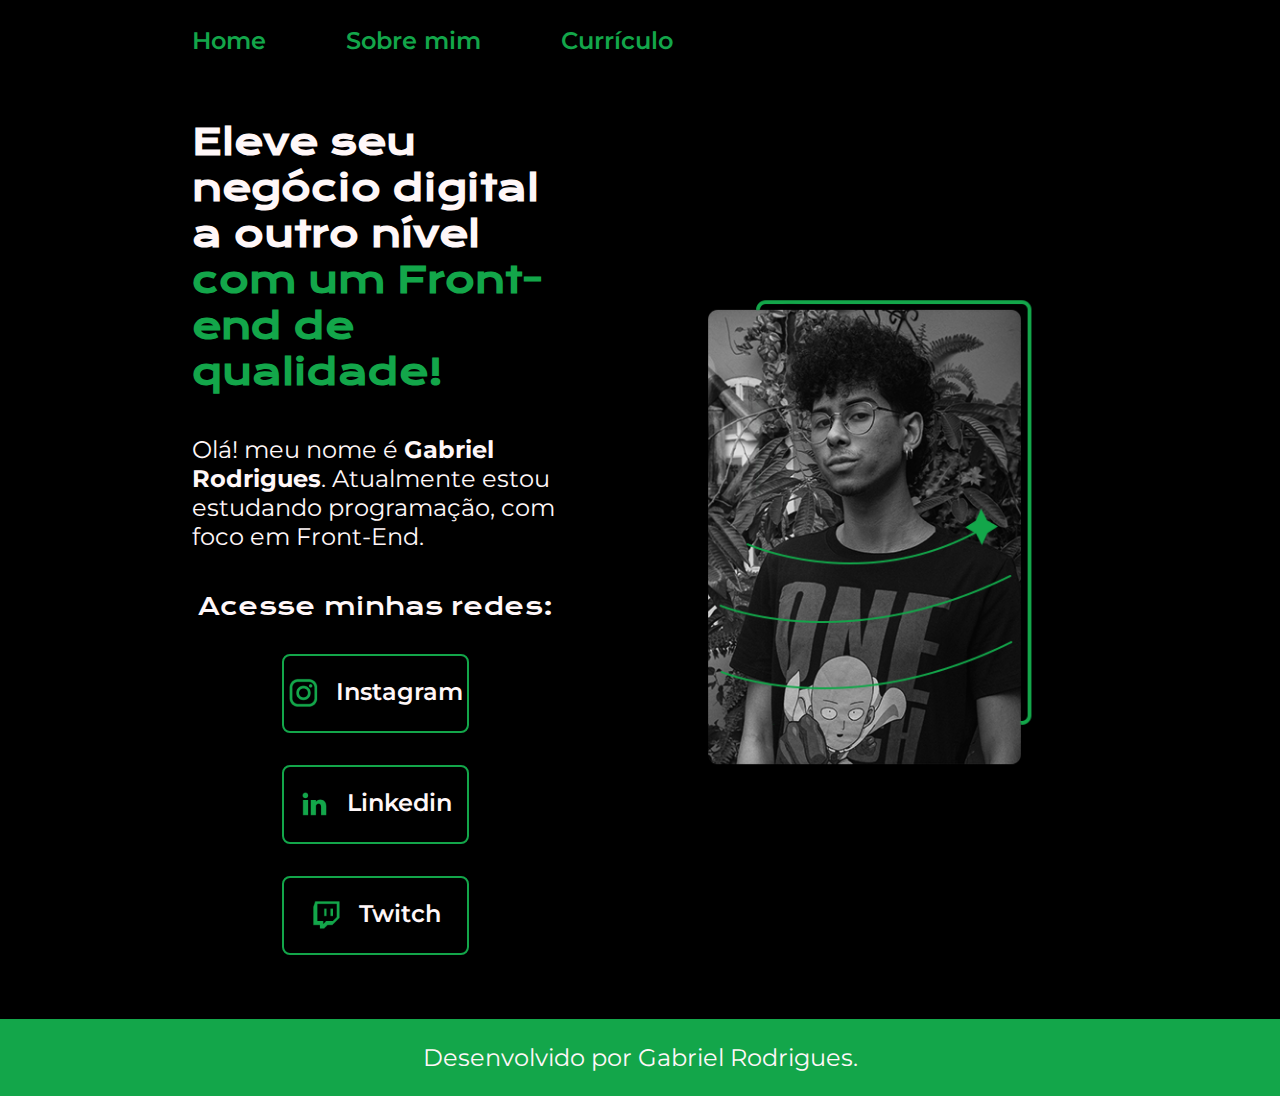
<file: index.html>
<!DOCTYPE html>
<html lang="pt-br">
<head>
    <meta charset="UTF-8">
    <meta http-equiv="X-UA-Compatible" content="IE=edge">
    <meta name="viewport" content="width=device-width, initial-scale=1.0">
    <title>Portfólio</title>
    <link rel="stylesheet" href="./styles/style.css">
</head>
<body>
    <header class="header_style">
        <nav class="header__menu">
           <a class="header__menu__link" href="index.html">Home</a>
           <a class="header__menu__link" href="about.html">Sobre mim</a> 
           <a class="header__menu__link" href="curriculum.html">Currículo</a>
        </nav>
    </header>

    <main class="presentation">
        <section class="presentation__content">
            <h1 class="presentation__content__title">Eleve seu negócio digital a outro nível <strong class="title-highlight">com um Front-end de qualidade!</strong></h1>
            <p class="presentation__content__text">Olá! meu nome é <strong class="text-highlight">Gabriel Rodrigues</strong>. Atualmente estou estudando programação, com foco em Front-End.</p>
            <div class="presentation__links">
                <h2 class="presentation__links__subtitle">Acesse minhas redes: </h2>
                <a class="presentation__links__navegation" href="https://instagram.com/gabsrodrigues.dub"><img src="./assets/instagram2.png">Instagram</a>
                <a class="presentation__links__navegation" href="https://www.linkedin.com/in/gabriel-rodrigues-7227a8260/"><img src="./assets/linkedin2.png">Linkedin</a>
                <a class="presentation__links__navegation" href="https://twitch.tv/eprahoje"><img src="./assets/twitch2.png">Twitch</a>
            </div>
        </section>
        <img class="presentation__image" src="./assets/imagemGabs.png" alt="Foto do Gabriel olhando para a câmera com uma camiseta do anime One Punch Man">
    </main>

    <footer class="footer_style">
        <p>Desenvolvido por Gabriel Rodrigues.</p>
    </footer>
</body>
</html>
</file>
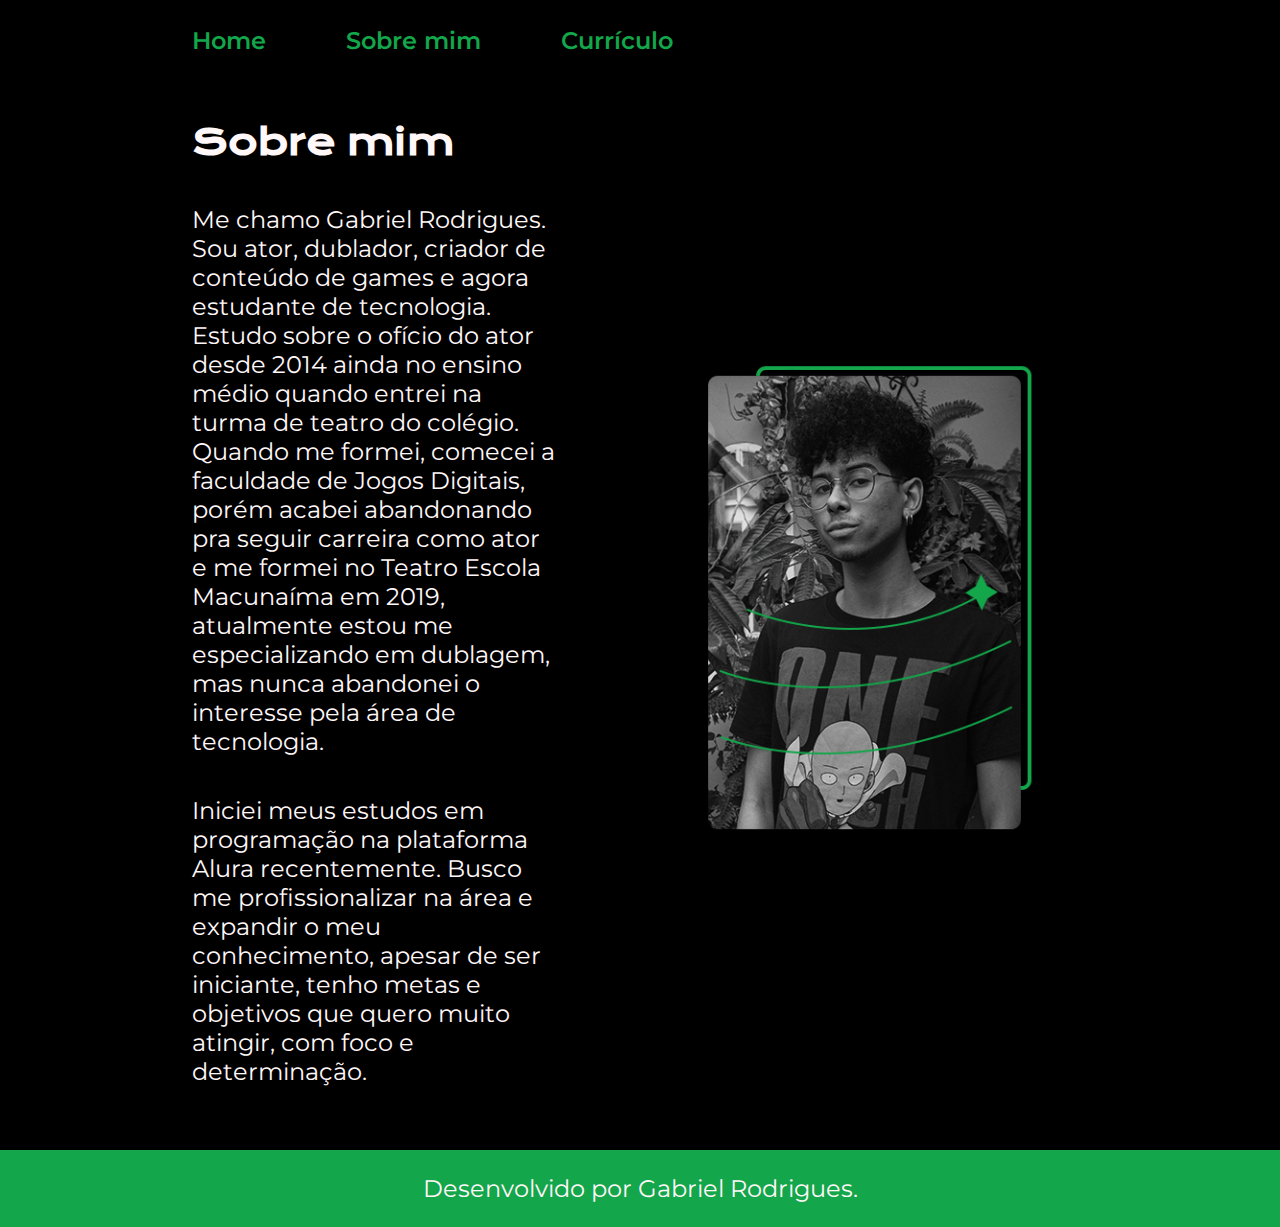
<file: about.html>
<!DOCTYPE html>
<html lang="pt-br">
<head>
    <meta charset="UTF-8">
    <meta name="viewport" content="width=device-width, initial-scale=1.0">
    <title>Sobre mim</title>
    <link rel="stylesheet" href="./styles/style.css">
</head>
<body>
    <header class="header_style">
        <nav class="header__menu">
           <a class="header__menu__link" href="index.html">Home</a>
           <a class="header__menu__link" href="about.html">Sobre mim</a>
           <a class="header__menu__link" href="curriculum.html">Currículo</a> 
        </nav>
    </header>

    <main class="presentation">
        <section class="presentation__content">
            <h1 class="presentation__content__title">Sobre mim</h1>
            <p class="presentation__content__text">Me chamo Gabriel Rodrigues. Sou ator, dublador, criador de conteúdo de games e agora estudante de tecnologia. Estudo sobre o ofício do ator desde 2014 ainda no ensino médio quando entrei na turma de teatro do colégio. Quando me formei, comecei a faculdade de Jogos Digitais, porém acabei abandonando pra seguir carreira como ator e me formei no Teatro Escola Macunaíma em 2019, atualmente estou me especializando em dublagem, mas nunca abandonei o interesse pela área de tecnologia.</p>
            <p class="presentation__content__text">Iniciei meus estudos em programação na plataforma Alura recentemente. Busco me profissionalizar na área e expandir o meu conhecimento, apesar de ser iniciante, tenho metas e objetivos que quero muito atingir, com foco e determinação.</p>
        </section>
        <img class="presentation__image" src="./assets/imagemGabs.png" alt="Foto do Gabriel olhando para a câmera com uma camiseta do anime One Punch Man">
    </main>

    <footer class="footer_style">
        <p>Desenvolvido por Gabriel Rodrigues.</p>
    </footer>
</body>
</html>
</file>
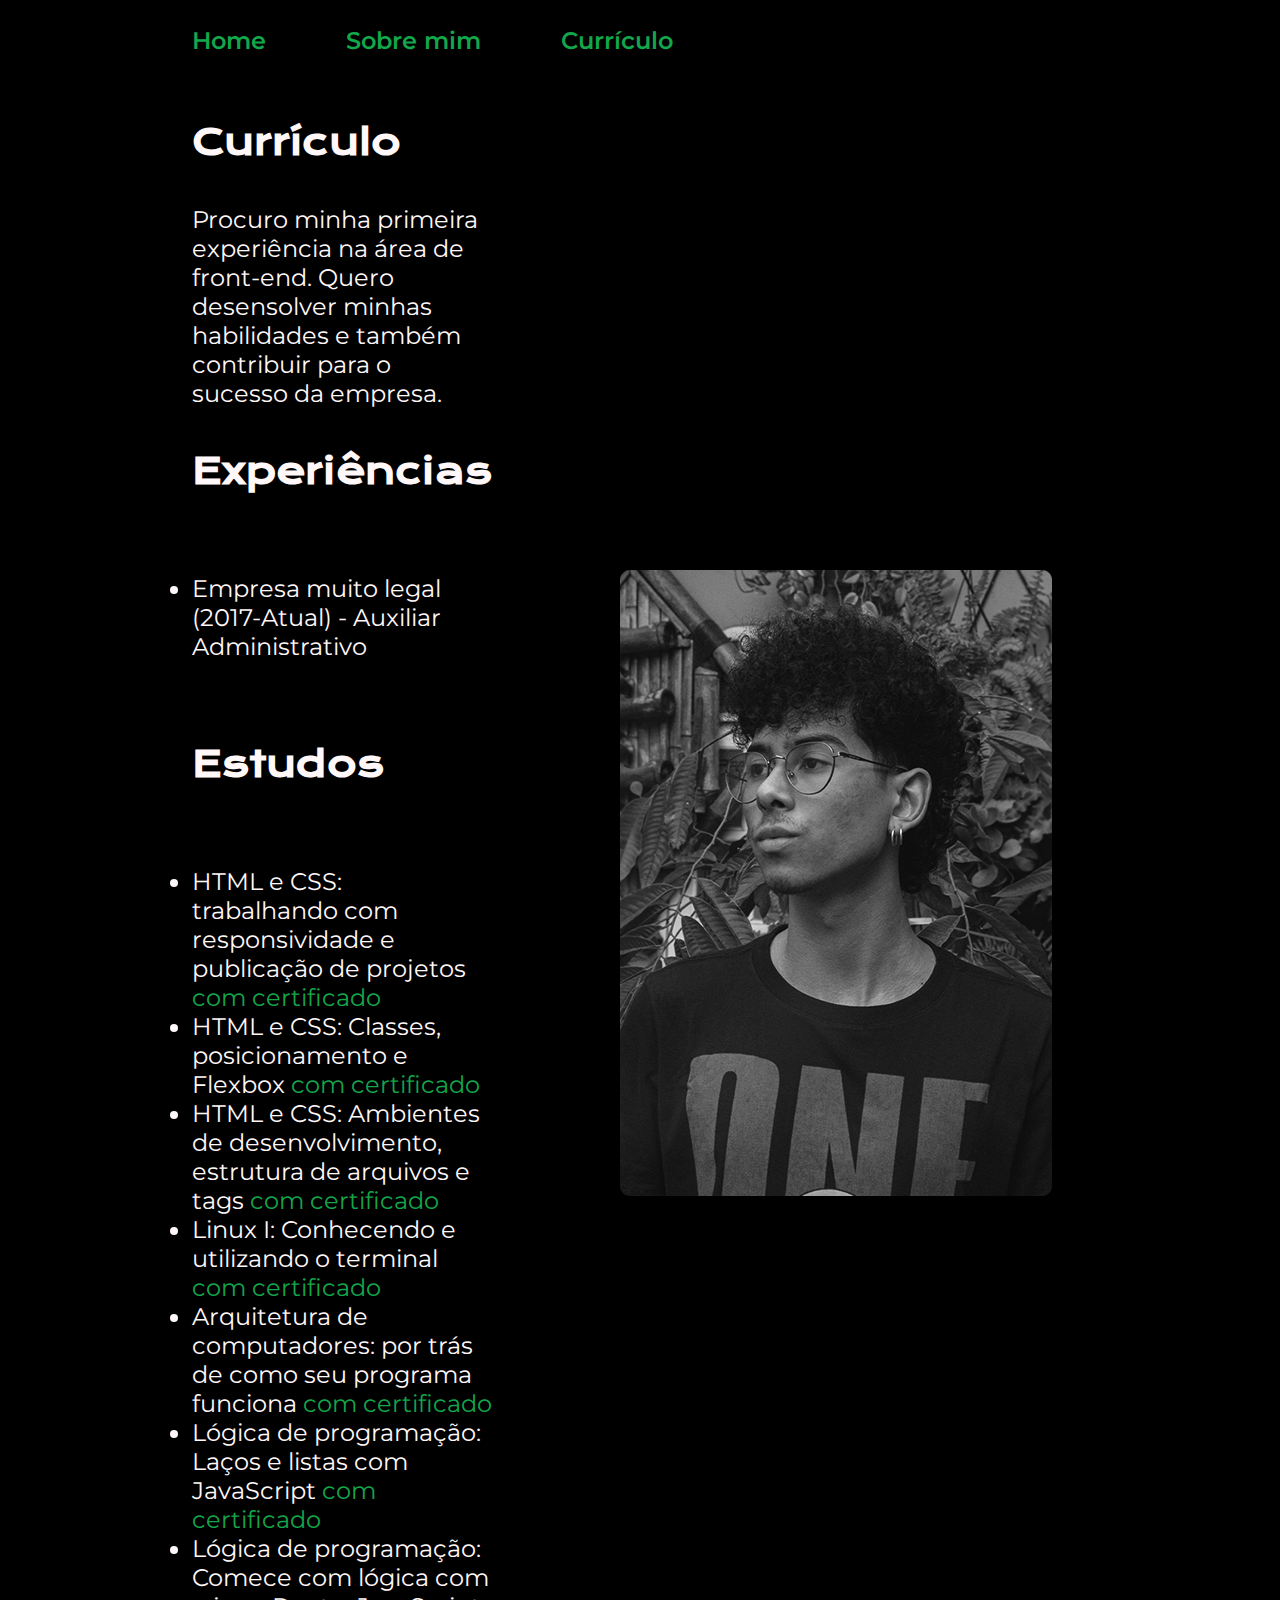
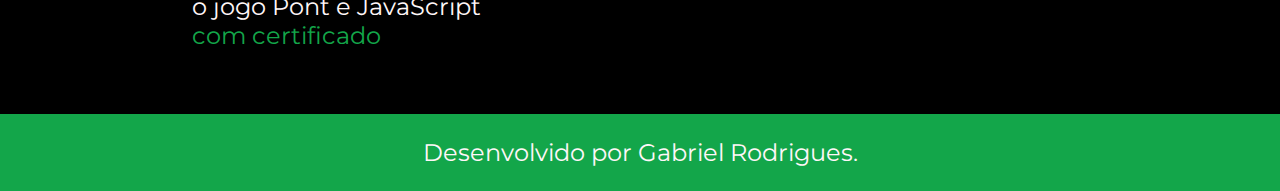
<file: curriculum.html>
<!DOCTYPE html>
<html lang="pt-br">
<head>
    <meta charset="UTF-8">
    <meta name="viewport" content="width=device-width, initial-scale=1.0">
    <title>Currículo</title>
    <link rel="stylesheet" href="./styles/style.css">
</head>
<body>
    <header class="header_style">
        <nav class="header__menu">
           <a class="header__menu__link" href="index.html">Home</a>
           <a class="header__menu__link" href="about.html">Sobre mim</a> 
           <a class="header__menu__link" href="curriculum.html">Currículo</a>
        </nav>
    </header>

    <main class="presentation">
        <section class="presentation__content">
            <h1 class="presentation__content__title">Currículo</h1>
            <p class="presentation__content__text">Procuro minha primeira experiência na área de front-end. Quero desensolver minhas habilidades e também contribuir para o sucesso da empresa.</p>
            <h2 class="presentation__content__title">Experiências</h2>
            <p class="presentation__content__text">
            <ul class="presentation__content__text">
                <li>Empresa muito legal (2017-Atual) - Auxiliar Administrativo</li>
            </ul>
            </p>
            <h3 class="presentation__content__title">Estudos</h3>
            <p class="presentation__content__text">
            <ul class="presentation__content__text">
                <li>HTML e CSS: trabalhando com responsividade e publicação de projetos <a class="presentation__content__text__anchor" href="https://cursos.alura.com.br/user/eprahoje/course/html-css-responsividade-publicacao-projetos/certificate">com certificado</a></li>
                <li>HTML e CSS: Classes, posicionamento e Flexbox <a class="presentation__content__text__anchor" href="https://cursos.alura.com.br/user/eprahoje/course/html-css-classes-posicionamento-flexbox/certificate">com certificado</a></li>
                <li>HTML e CSS: Ambientes de desenvolvimento, estrutura de arquivos e tags <a class="presentation__content__text__anchor" href="https://cursos.alura.com.br/user/eprahoje/course/html-css-ambiente-arquivos-tags/certificate">com certificado</a></li>
                <li>Linux I: Conhecendo e utilizando o terminal <a class="presentation__content__text__anchor" href="https://cursos.alura.com.br/user/eprahoje/course/linux-ubuntu/certificate">com certificado</a></li>
                <li>Arquitetura de computadores: por trás de como seu programa funciona <a class="presentation__content__text__anchor" href="https://cursos.alura.com.br/user/eprahoje/course/arquitetura-computadores-funcionamento-programa/certificate">com certificado</a></li>
                <li>Lógica de programação: Laços e listas com JavaScript <a class="presentation__content__text__anchor" href="https://cursos.alura.com.br/user/eprahoje/course/javascript-listas-lacos/certificate">com certificado</a></li>
                <li>Lógica de programação: Comece com lógica com o jogo Pont e JavaScript <a class="presentation__content__text__anchor" href="https://cursos.alura.com.br/user/eprahoje/course/pong-javascript/certificate">com certificado</a></li>
            </p>
            </ul>
        </section>
        <img class="presentation__image__curriculum" src="./assets/imagemGabsCurriculo.png" alt="Imagem do Gabriel olhando para o lado">

    </main>

    <footer class="footer_style">
        <p>Desenvolvido por Gabriel Rodrigues.</p>
    </footer>
</body>
</html>
</file>
<file: styles/style.css>
@import url('https://fonts.googleapis.com/css2?family=Krona+One&family=Montserrat:wght@400;600&display=swap');

:root {
    --primary-color: #000000;
    --secondary-color: #FFF7F8;
    --tertiary-color: #13A64A;
    --hover-color: #343E3D;

    --fonte-primaria:'Krona One', sans-serif;
    --fonte-secundaria: 'Montserrat', sans-serif; 
}

* {
    margin: 0;
    padding: 0;
}

body {
    box-sizing: border-box;
    background-color: var(--primary-color);
    color: var(--secondary-color);
}

.header_style {
    padding: 2% 0 0 15%;
}

.header__menu {
    display: flex;
    gap: 80px;
}

.header__menu__link {
    font-family: var(--fonte-secundaria);
    font-weight: 600;
    /*font-size: 24px;*/
    font-size: 1.5rem;
    color: var(--tertiary-color);
    text-decoration: none;
}

.presentation {
    padding: 5% 15%;
    display: flex;
    align-items: center;
    justify-content: space-between;
    gap: 82px;
}

.presentation__content {
    width: 50%;
    display: flex;
    flex-direction: column;
    gap: 40px;
}

.presentation__content__title {
    /*font-size: 36px;*/
    font-size: 2.25rem;
    font-family: var(--fonte-primaria);
}

.title-highlight {
    color: var(--tertiary-color);
}

.presentation__content__text {
    font-size: 1.5rem;
    font-family: var(--fonte-secundaria);
}

.presentation__content__text__anchor{
    text-decoration: none;
    color: var(--tertiary-color);
}

.presentation__content__text__anchor:hover {
    color: var(--hover-color);
    transition: 0.5s;
}

.text-highlight:hover {
    color: var(--tertiary-color);
    transition: 0.5s;
}

.presentation__links {
    display: flex;
    align-items: center;
    flex-direction: column;
    justify-content: space-between;
    gap: 32px;
}

.presentation__links__subtitle {
    font-family: var(--fonte-primaria);
    font-weight: 400;
    font-size: 1.5rem;
}

.presentation__links__navegation {
    display: flex;
    justify-content: center;
    gap: 16px;
    border: 2px solid var(--tertiary-color);
    width: 50%;
    border-radius: 8px;
    padding: 21.5px 0;
    text-align: center; /* começo da estilização do texto dos links */
    font-size: 1.5rem;
    text-decoration: none;
    color: var(--secondary-color);
    font-family: var(--fonte-secundaria);
    font-weight: 600;
}

.presentation__links__navegation:hover {
    background-color: var(--hover-color);
    transition: 0.5s;
}

.presentation__image {
    width: 50%;
}

.footer_style {
    padding: 24px;
    color: var(--cor-primaria);
    background-color: var(--tertiary-color);
    text-align: center;
    font-family: var(--fonte-secundaria);
    font-size: 1.5rem;
    font-weight: 400;
}

@media (max-width: 1200px) {
    .header_style {
        padding: 10%;
    }

    .header__menu {
        justify-content: center;
    }

    .presentation {
        padding: 5%;
        flex-direction: column-reverse;
    }

    .presentation__content {
        width: auto;
    }
    
}
</file>
